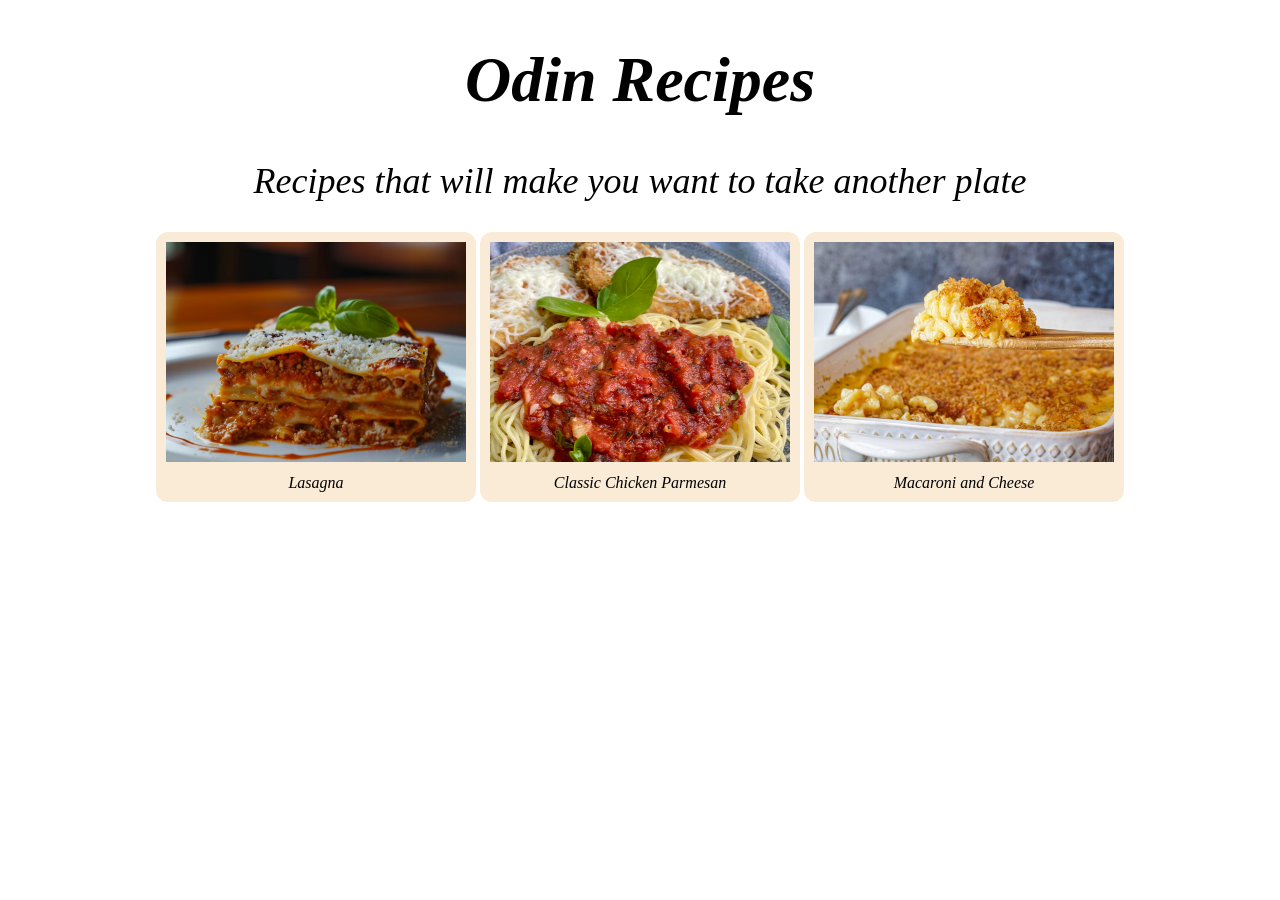
<file: index.html>
<!DOCTYPE html>
<html lang="en">
<head>
    <meta charset="UTF-8">
    <meta name="viewport" content="width=device-width, initial-scale=1.0">
    <title>Odin Recipes</title>
    <link rel="stylesheet" href="style.css">
</head>
<body>
    <h1>Odin Recipes</h1>
    <h2>Recipes that will make you want to take another plate</h2>
    <div class="card_container">
    <div class="card">
            <a href="./recipes/lasagna.html"><img src="./images/lasagna.png"></a>
            <a href="./recipes/lasagna.html" class="title">Lasagna</a>
        </div>

        <div class="card">
            <a href="./recipes/chicken_parmesan.html"><img src="./images/chicken-parmesan.png"></a>
            <a href="./recipes/chicken_parmesan.html" class="title">Classic Chicken Parmesan</a>
        </div>

        <div class="card">
            <a href="./recipes/macaroni_and_cheese.html"><img src="./images/macaroni-and-cheese.png"></a>
            <a href="./recipes/macaroni_and_cheese.html" class="title">Macaroni and Cheese</a>
        </div>
    </div>
</body>
</html>
</file>
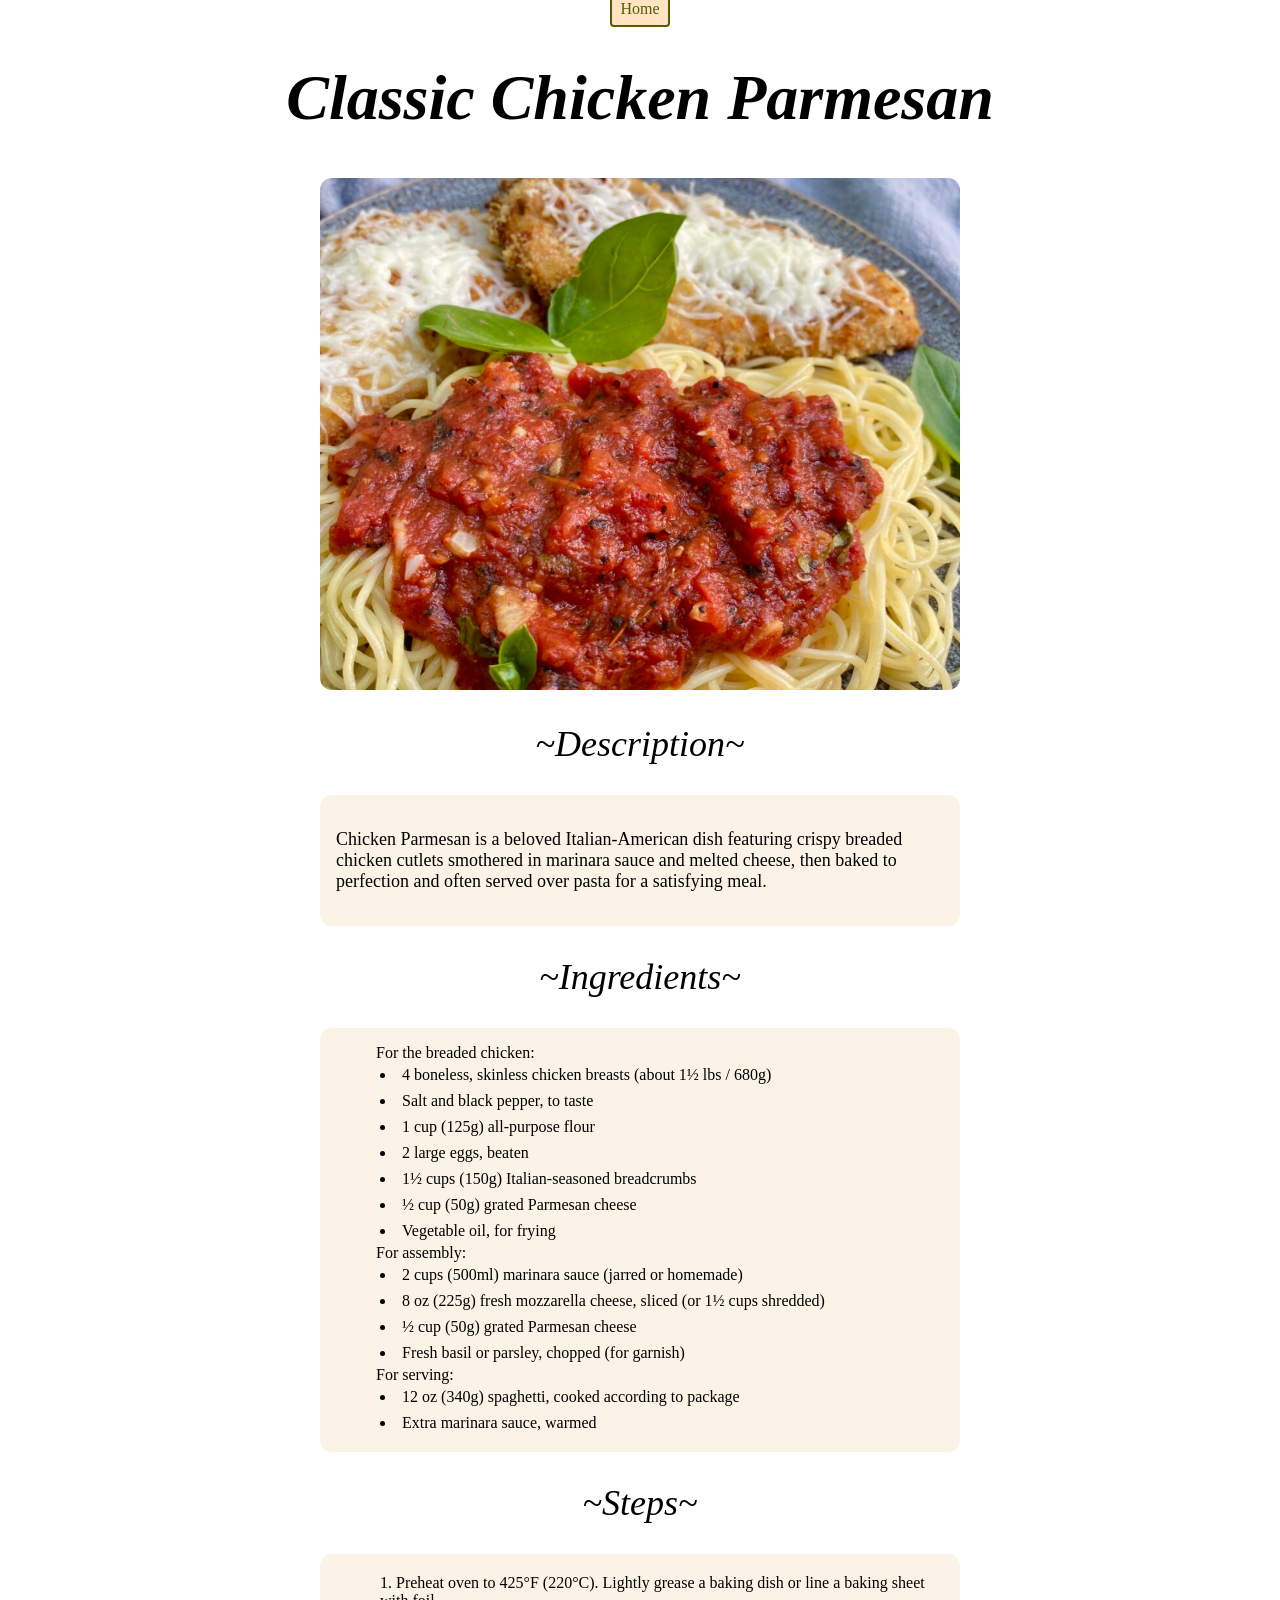
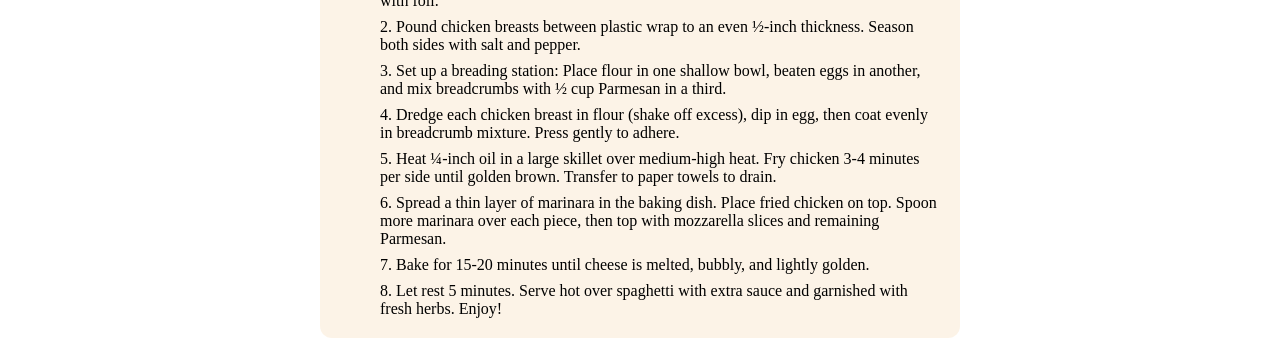
<file: recipes/chicken_parmesan.html>
<!DOCTYPE html>
<html lang="en">
<head>
  <meta charset="UTF-8">
  <meta name="viewport" content="width=device-width, initial-scale=1.0">
  <title>Classic Chicken Parmesan</title>
  <link rel="stylesheet" href="style.css">

</head>
<body>
  <div class="title_container">
  <a href="../index.html">Home</a>
  <h1>Classic Chicken Parmesan</h1>
  <img src="../images/chicken-parmesan.png">
  </div>
  
  <h2>~Description~</h2>
  <div class="description_container">
  <p>Chicken Parmesan is a beloved Italian-American dish featuring crispy breaded chicken cutlets smothered in marinara sauce and melted cheese, then baked to perfection and often served over pasta for a satisfying meal.</p>
  </div>
  

  <h2>~Ingredients~</h2>
  <div class="ingredients">
    <ul>For the breaded chicken:
      <li>4 boneless, skinless chicken breasts (about 1½ lbs / 680g)</li>
      <li>Salt and black pepper, to taste</li>
      <li>1 cup (125g) all-purpose flour</li>
      <li>2 large eggs, beaten</li>
      <li>1½ cups (150g) Italian-seasoned breadcrumbs</li>
      <li>½ cup (50g) grated Parmesan cheese</li>
      <li>Vegetable oil, for frying</li>
    </ul>
    <ul>For assembly:
      <li>2 cups (500ml) marinara sauce (jarred or homemade)</li>
      <li>8 oz (225g) fresh mozzarella cheese, sliced (or 1½ cups shredded)</li>
      <li>½ cup (50g) grated Parmesan cheese</li>
      <li>Fresh basil or parsley, chopped (for garnish)</li>
    </ul>
    <ul>For serving:
      <li>12 oz (340g) spaghetti, cooked according to package</li>
      <li>Extra marinara sauce, warmed</li>
    </ul>
    </div>
  <h2>~Steps~</h2>
    <div class="steps">
    <ol>
      <li>Preheat oven to 425°F (220°C). Lightly grease a baking dish or line a baking sheet with foil.</li>
      <li>Pound chicken breasts between plastic wrap to an even ½-inch thickness. Season both sides with salt and pepper.</li>
      <li>Set up a breading station: Place flour in one shallow bowl, beaten eggs in another, and mix breadcrumbs with ½ cup Parmesan in a third.</li>
      <li>Dredge each chicken breast in flour (shake off excess), dip in egg, then coat evenly in breadcrumb mixture. Press gently to adhere.</li>
      <li>Heat ¼-inch oil in a large skillet over medium-high heat. Fry chicken 3-4 minutes per side until golden brown. Transfer to paper towels to drain.</li>
      <li>Spread a thin layer of marinara in the baking dish. Place fried chicken on top. Spoon more marinara over each piece, then top with mozzarella slices and remaining Parmesan.</li>
      <li>Bake for 15-20 minutes until cheese is melted, bubbly, and lightly golden.</li>
      <li>Let rest 5 minutes. Serve hot over spaghetti with extra sauce and garnished with fresh herbs. Enjoy!</li>
    </ol>
    </div>
  
</body>
</html>
</file>
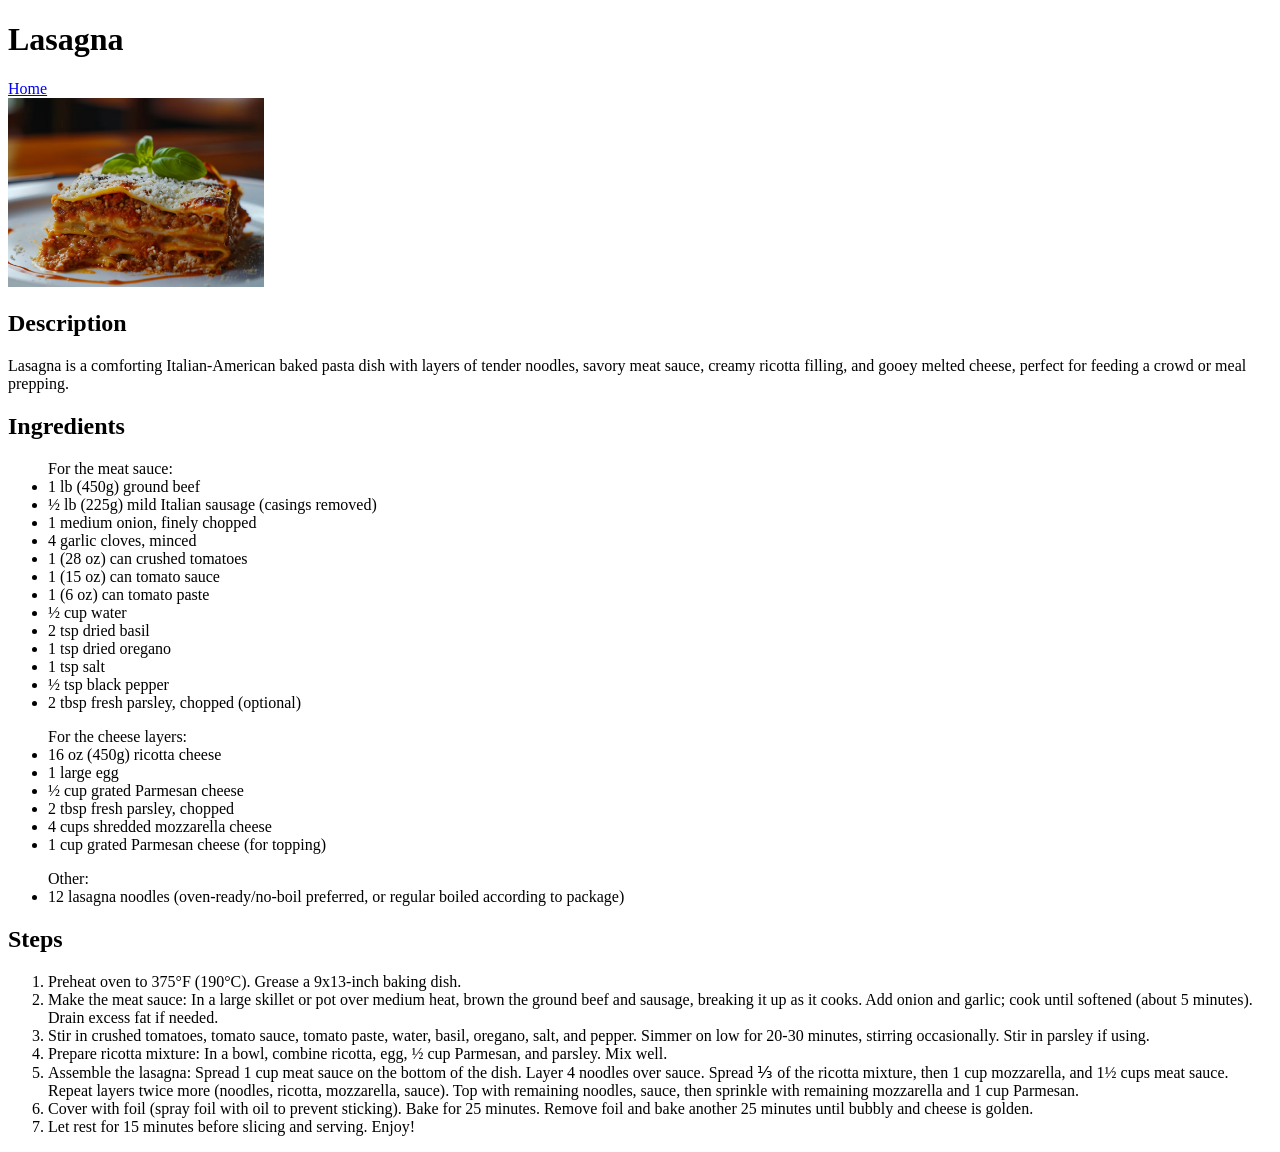
<file: recipes/lasagna copy 3.html>
<!DOCTYPE html>
<html lang="en">
<head>
  <meta charset="UTF-8">
  <meta name="viewport" content="width=device-width, initial-scale=1.0">
  <title>Lasagna</title>
</head>
<body>
  <h1>Lasagna</h1>
  <a href="../index.html">Home</a>
  <br>
  <img src="../images/lasagna.png" width="256px">
  <h2>Description</h2>
    <p>Lasagna is a comforting Italian-American baked pasta dish with layers of tender noodles, savory meat sauce, creamy ricotta filling, and gooey melted cheese, perfect for feeding a crowd or meal prepping.</p>
  <h2>Ingredients</h2>
    <ul>For the meat sauce:
      <li>1 lb (450g) ground beef</li>
      <li>½ lb (225g) mild Italian sausage (casings removed)</li>
      <li>1 medium onion, finely chopped</li>
      <li>4 garlic cloves, minced</li>
      <li>1 (28 oz) can crushed tomatoes</li>
      <li>1 (15 oz) can tomato sauce</li>
      <li>1 (6 oz) can tomato paste</li>
      <li>½ cup water</li>
      <li>2 tsp dried basil</li>
      <li>1 tsp dried oregano</li>
      <li>1 tsp salt</li>
      <li>½ tsp black pepper</li>
      <li>2 tbsp fresh parsley, chopped (optional)</li>
    </ul>
    <ul>For the cheese layers:
      <li>16 oz (450g) ricotta cheese</li>
      <li>1 large egg</li>
      <li>½ cup grated Parmesan cheese</li>
      <li>2 tbsp fresh parsley, chopped</li>
      <li>4 cups shredded mozzarella cheese</li>
      <li>1 cup grated Parmesan cheese (for topping)</li>
    </ul>
    <ul>Other:
      <li>12 lasagna noodles (oven-ready/no-boil preferred, or regular boiled according to package)</li>
    </ul>
  <h2>Steps</h2>
    <ol>
      <li>Preheat oven to 375°F (190°C). Grease a 9x13-inch baking dish.</li>
      <li>Make the meat sauce: In a large skillet or pot over medium heat, brown the ground beef and sausage, breaking it up as it cooks. Add onion and garlic; cook until softened (about 5 minutes). Drain excess fat if needed.</li>
      <li>Stir in crushed tomatoes, tomato sauce, tomato paste, water, basil, oregano, salt, and pepper. Simmer on low for 20-30 minutes, stirring occasionally. Stir in parsley if using.</li>
      <li>Prepare ricotta mixture: In a bowl, combine ricotta, egg, ½ cup Parmesan, and parsley. Mix well.</li>
      <li>Assemble the lasagna: Spread 1 cup meat sauce on the bottom of the dish. Layer 4 noodles over sauce. Spread ⅓ of the ricotta mixture, then 1 cup mozzarella, and 1½ cups meat sauce. Repeat layers twice more (noodles, ricotta, mozzarella, sauce). Top with remaining noodles, sauce, then sprinkle with remaining mozzarella and 1 cup Parmesan.</li>
      <li>Cover with foil (spray foil with oil to prevent sticking). Bake for 25 minutes. Remove foil and bake another 25 minutes until bubbly and cheese is golden.</li>
      <li>Let rest for 15 minutes before slicing and serving. Enjoy!</li>
    </ol>
</body>
</html>
</file>
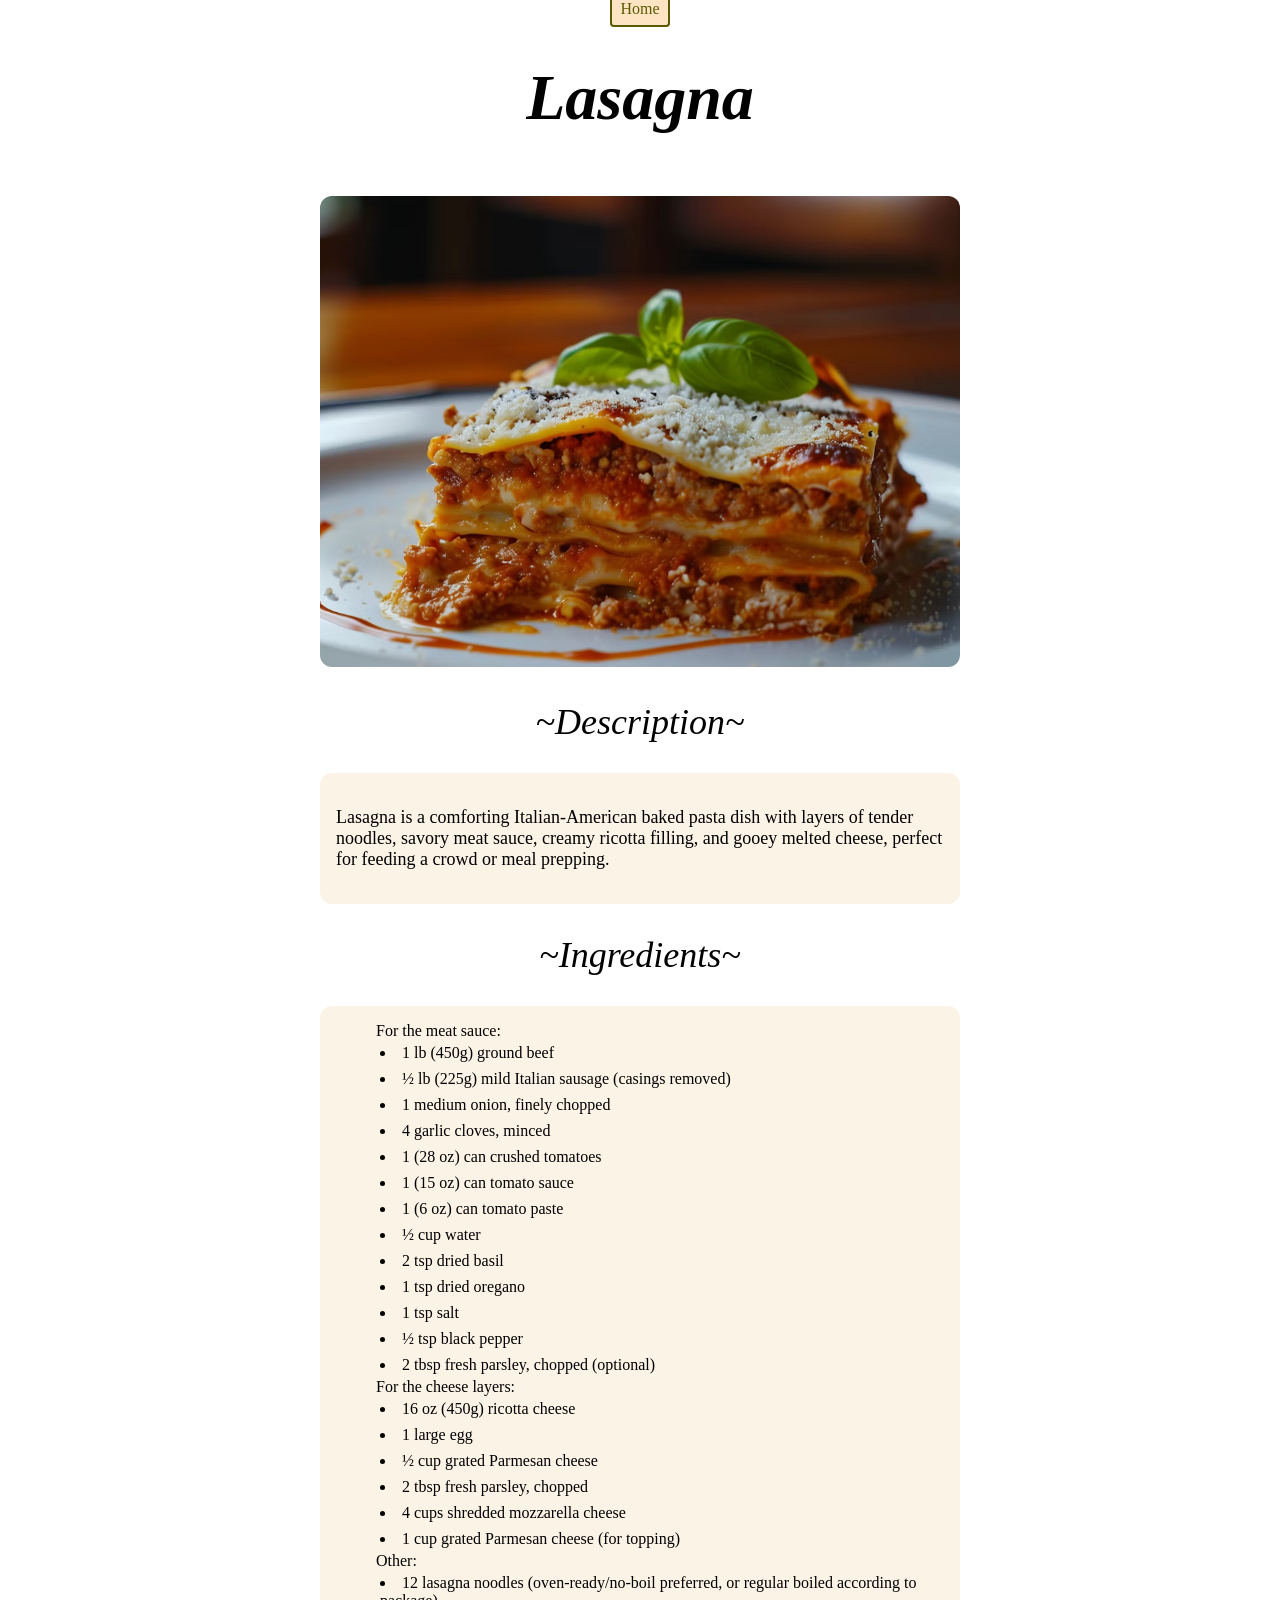
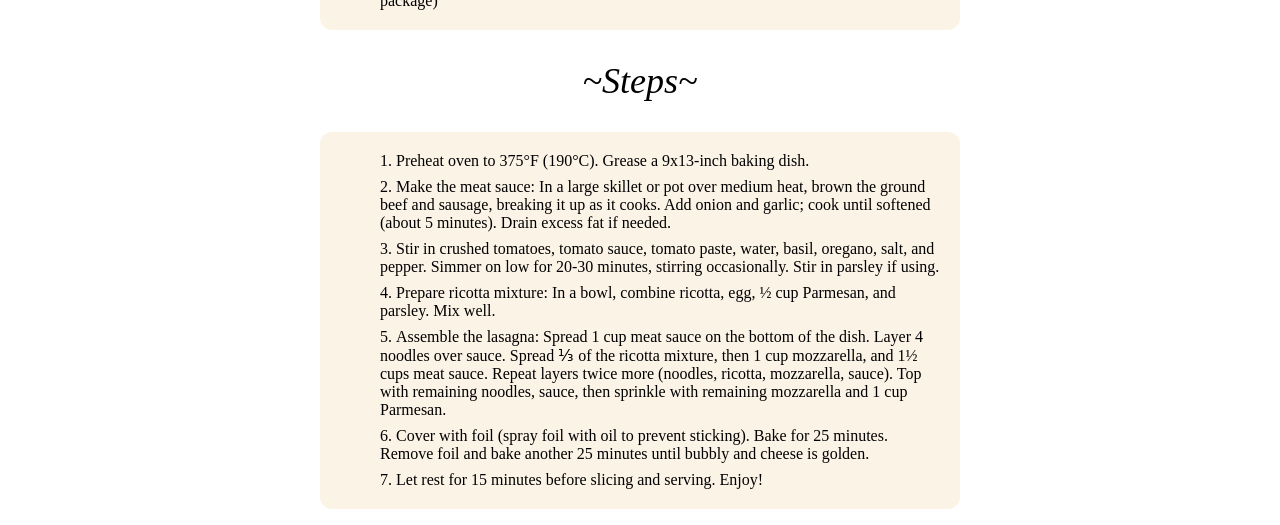
<file: recipes/lasagna.html>
<!DOCTYPE html>
<html lang="en">
<head>
  <meta charset="UTF-8">
  <meta name="viewport" content="width=device-width, initial-scale=1.0">
  <title>Lasagna</title>  
  <link rel="stylesheet" href="style.css">

</head>
<body>
  <div class="title_container">

  <a href="../index.html">Home</a>
  <h1>Lasagna</h1>
  <br>
  <img src="../images/lasagna.png">
  </div>
  
  <h2>~Description~</h2>
  <div class="description_container">
    <p>Lasagna is a comforting Italian-American baked pasta dish with layers of tender noodles, savory meat sauce, creamy ricotta filling, and gooey melted cheese, perfect for feeding a crowd or meal prepping.</p>
  </div>
    
    <h2>~Ingredients~</h2>
    <div class="ingredients">
    <ul>For the meat sauce:
      <li>1 lb (450g) ground beef</li>
      <li>½ lb (225g) mild Italian sausage (casings removed)</li>
      <li>1 medium onion, finely chopped</li>
      <li>4 garlic cloves, minced</li>
      <li>1 (28 oz) can crushed tomatoes</li>
      <li>1 (15 oz) can tomato sauce</li>
      <li>1 (6 oz) can tomato paste</li>
      <li>½ cup water</li>
      <li>2 tsp dried basil</li>
      <li>1 tsp dried oregano</li>
      <li>1 tsp salt</li>
      <li>½ tsp black pepper</li>
      <li>2 tbsp fresh parsley, chopped (optional)</li>
    </ul>
    <ul>For the cheese layers:
      <li>16 oz (450g) ricotta cheese</li>
      <li>1 large egg</li>
      <li>½ cup grated Parmesan cheese</li>
      <li>2 tbsp fresh parsley, chopped</li>
      <li>4 cups shredded mozzarella cheese</li>
      <li>1 cup grated Parmesan cheese (for topping)</li>
    </ul>
    <ul>Other:
      <li>12 lasagna noodles (oven-ready/no-boil preferred, or regular boiled according to package)</li>
    </ul>
    </div>
  
  <h2>~Steps~</h2>
  <div class="steps">
    <ol>
      <li>Preheat oven to 375°F (190°C). Grease a 9x13-inch baking dish.</li>
      <li>Make the meat sauce: In a large skillet or pot over medium heat, brown the ground beef and sausage, breaking it up as it cooks. Add onion and garlic; cook until softened (about 5 minutes). Drain excess fat if needed.</li>
      <li>Stir in crushed tomatoes, tomato sauce, tomato paste, water, basil, oregano, salt, and pepper. Simmer on low for 20-30 minutes, stirring occasionally. Stir in parsley if using.</li>
      <li>Prepare ricotta mixture: In a bowl, combine ricotta, egg, ½ cup Parmesan, and parsley. Mix well.</li>
      <li>Assemble the lasagna: Spread 1 cup meat sauce on the bottom of the dish. Layer 4 noodles over sauce. Spread ⅓ of the ricotta mixture, then 1 cup mozzarella, and 1½ cups meat sauce. Repeat layers twice more (noodles, ricotta, mozzarella, sauce). Top with remaining noodles, sauce, then sprinkle with remaining mozzarella and 1 cup Parmesan.</li>
      <li>Cover with foil (spray foil with oil to prevent sticking). Bake for 25 minutes. Remove foil and bake another 25 minutes until bubbly and cheese is golden.</li>
      <li>Let rest for 15 minutes before slicing and serving. Enjoy!</li>
    </ol>
    </div>
</body>
</html>
</file>
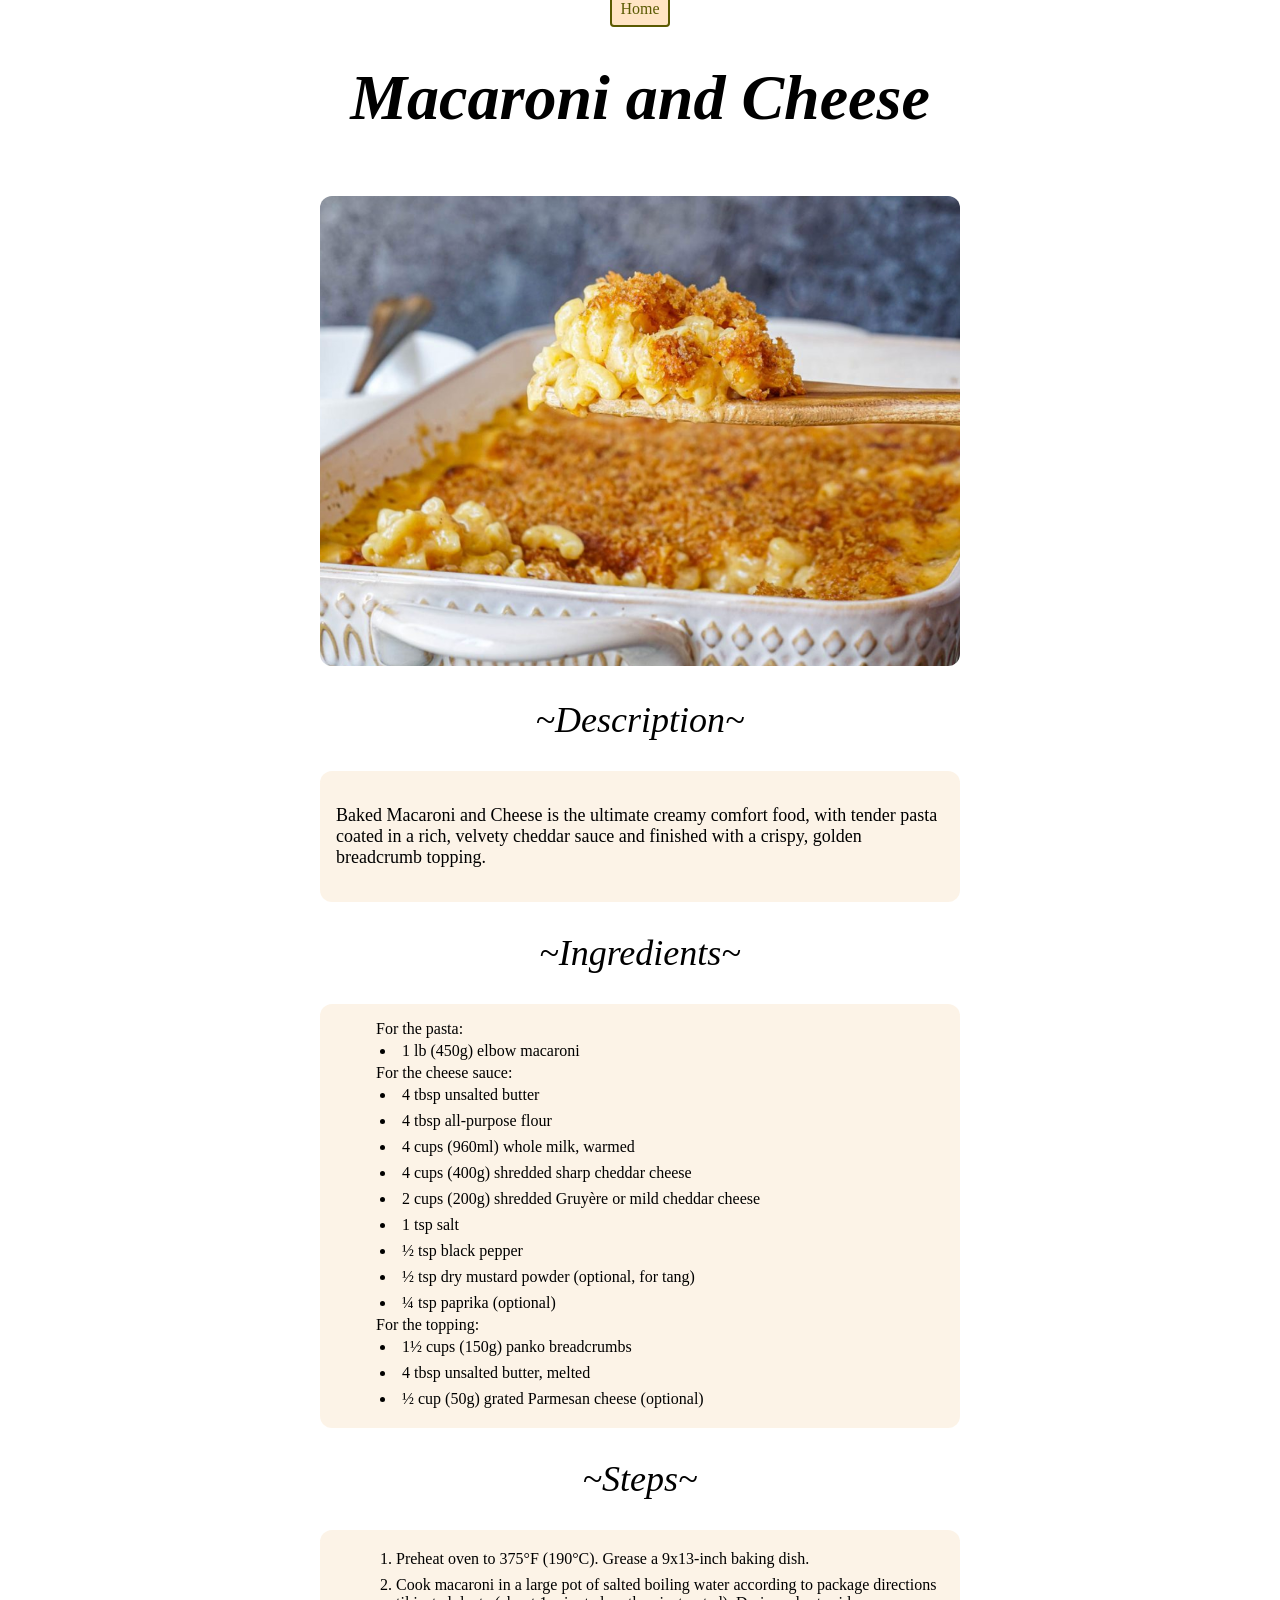
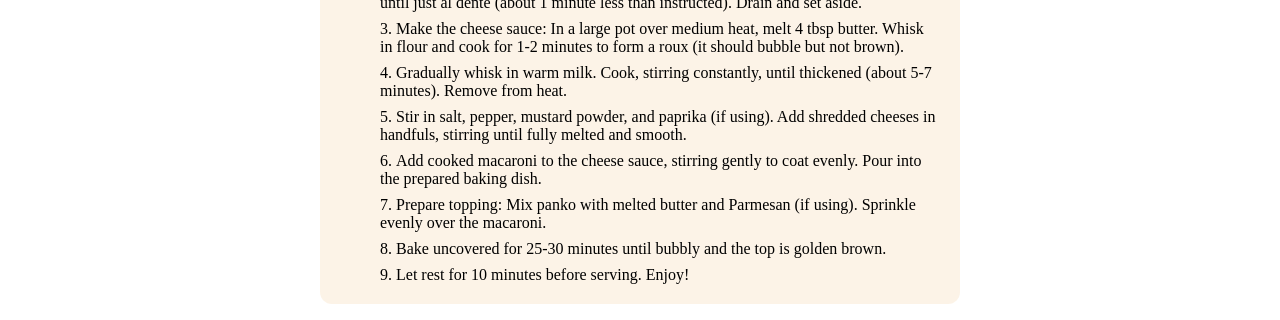
<file: recipes/macaroni_and_cheese.html>
<!DOCTYPE html>
<html lang="en">
<head>
  <meta charset="UTF-8">
  <meta name="viewport" content="width=device-width, initial-scale=1.0">
  <title>Macaroni and Cheese</title>
  <link rel="stylesheet" href="style.css">

</head>
<body>
  <div class="title_container">
  <a href="../index.html">Home</a>
  <h1>Macaroni and Cheese</h1>
  <br>
  <img src="../images/macaroni-and-cheese.png">
  </div>
  
  <h2>~Description~</h2>
  <div class="description_container">
    <p>Baked Macaroni and Cheese is the ultimate creamy comfort food, with tender pasta coated in a rich, velvety cheddar sauce and finished with a crispy, golden breadcrumb topping.</p>
  </div>
  
    <h2>~Ingredients~</h2>
    <div class="ingredients">
    <ul>For the pasta:
      <li>1 lb (450g) elbow macaroni</li>
    </ul>
    <ul>For the cheese sauce:
      <li>4 tbsp unsalted butter</li>
      <li>4 tbsp all-purpose flour</li>
      <li>4 cups (960ml) whole milk, warmed</li>
      <li>4 cups (400g) shredded sharp cheddar cheese</li>
      <li>2 cups (200g) shredded Gruyère or mild cheddar cheese</li>
      <li>1 tsp salt</li>
      <li>½ tsp black pepper</li>
      <li>½ tsp dry mustard powder (optional, for tang)</li>
      <li>¼ tsp paprika (optional)</li>
    </ul>
    <ul>For the topping:
      <li>1½ cups (150g) panko breadcrumbs</li>
      <li>4 tbsp unsalted butter, melted</li>
      <li>½ cup (50g) grated Parmesan cheese (optional)</li>
    </ul>
  </div>
  
  <h2>~Steps~</h2>
  <div class="steps">
    <ol>
      <li>Preheat oven to 375°F (190°C). Grease a 9x13-inch baking dish.</li>
      <li>Cook macaroni in a large pot of salted boiling water according to package directions until just al dente (about 1 minute less than instructed). Drain and set aside.</li>
      <li>Make the cheese sauce: In a large pot over medium heat, melt 4 tbsp butter. Whisk in flour and cook for 1-2 minutes to form a roux (it should bubble but not brown).</li>
      <li>Gradually whisk in warm milk. Cook, stirring constantly, until thickened (about 5-7 minutes). Remove from heat.</li>
      <li>Stir in salt, pepper, mustard powder, and paprika (if using). Add shredded cheeses in handfuls, stirring until fully melted and smooth.</li>
      <li>Add cooked macaroni to the cheese sauce, stirring gently to coat evenly. Pour into the prepared baking dish.</li>
      <li>Prepare topping: Mix panko with melted butter and Parmesan (if using). Sprinkle evenly over the macaroni.</li>
      <li>Bake uncovered for 25-30 minutes until bubbly and the top is golden brown.</li>
      <li>Let rest for 10 minutes before serving. Enjoy!</li>
    </ol>
    </div>
</body>
</html>
</file>
<file: style.css>
body {
    margin: 0 auto;
    padding: 0 auto;
}

h1 {
    text-align: center;
    font-size: 64px;
    font-style: italic;
    font-family: 'Brush Script MT', Georgia, 'Times New Roman', Times, serif;
}

h2 {
    text-align: center;
    font-style: italic;
    font-family: 'Brush Script MT', Georgia, 'Times New Roman', Times, serif;
    font-weight: 100;
    font-size: 36px;
}

.card {
    padding: 10px;
    display: inline-block;
    text-align: center;
    margin: auto;
    background-color: antiquewhite;
    border-radius: 12px;

}

a{
    display: block;
    text-decoration: none;
    color: black;
    font-style: italic;
    font-family: Georgia, 'Times New Roman', Times, serif;
}

img {
    width: 300px;
    height: 220px;
}

.card_container {
    display: block;
    text-align: center;
    
}

.title {
    padding-top: 8px;
}
</file>
<file: recipes/style.css>
body {
    margin: 0 auto;
    padding: 0 auto;
    
}

h1 {
    
    font-size: 64px;
    font-style: italic;
    font-family: 'Brush Script MT', Georgia, 'Times New Roman', Times, serif;
}

h2 {
    text-align: center;
    font-style: italic;
    font-family: 'Brush Script MT', Georgia, 'Times New Roman', Times, serif;
    font-weight: 100;
    font-size: 36px;
}

img {
    border-radius: 12px;
    width: 50%;
}

.title_container{
    text-align: center;
}

.description_container{
    margin-left: 25%;
    margin-right: 25%;
    margin-bottom: 16px;
    padding: 16px;
    background-color: #faebd795;
    font-size: large;
    border-radius: 12px;
}

.ingredients{
    margin-left: 25%;
    margin-right: 25%;
    margin-bottom: 16px;
    padding: 16px;
    background-color: #faebd795;
    text-align: left;
    border-radius: 12px;

}

.steps{
    margin-left: 25%;
    margin-right: 25%;
    margin-bottom: 16px;
    padding: 16px;
    background-color: #faebd795;
    text-align: left;
    border-radius: 12px;
}

ul{
    padding: auto;
    margin: auto;
    list-style-position: inside;
    
}

ol{
    padding: auto;
    margin: auto;
    list-style-position: inside;
    
}

li{
    margin: auto;
    padding: 4px;
}

a{
    text-decoration: none;
    background-color: bisque;
    padding: 8px;
    margin: 4px;
    text-align: left;
    color: rgb(90, 90, 2);
    border: 2px solid ;
    border-radius: 4px;
}
</file>
